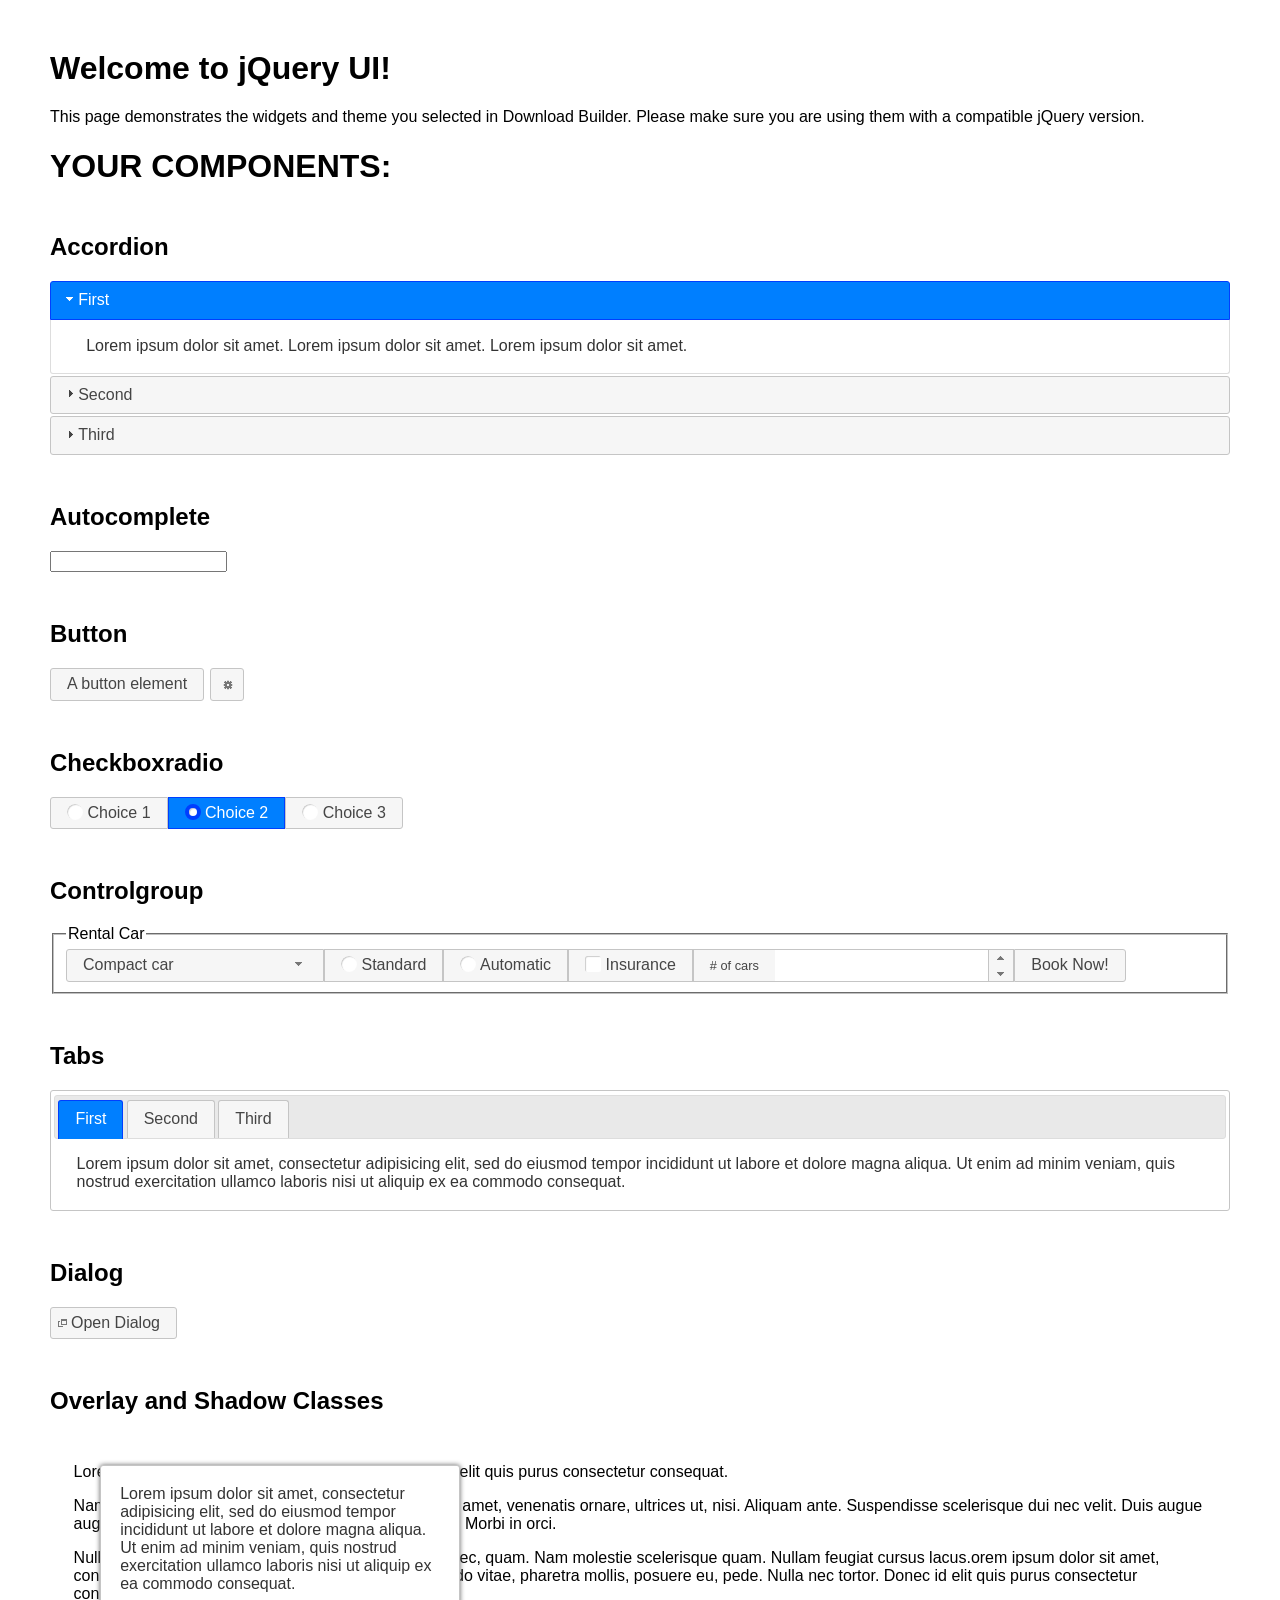
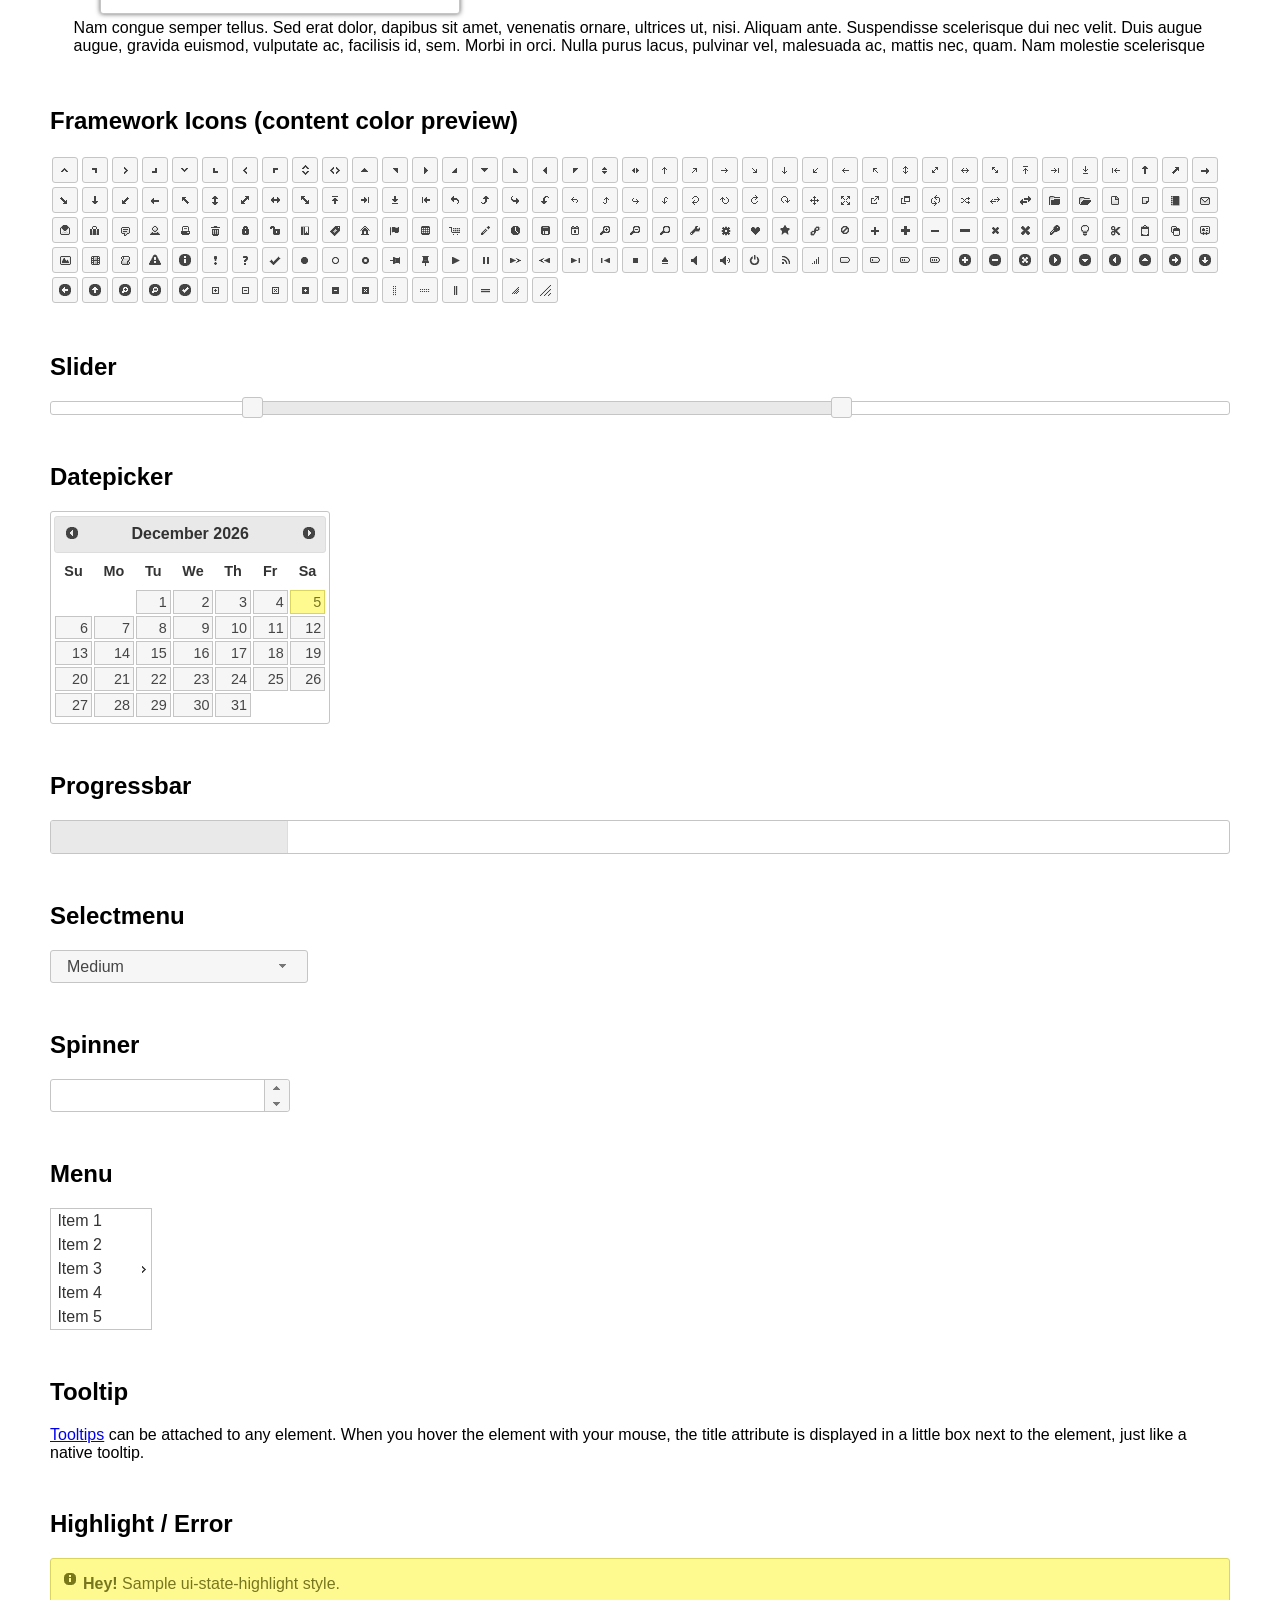
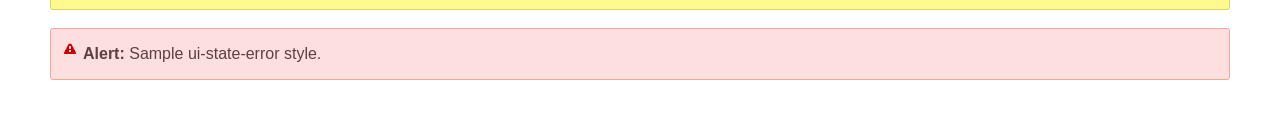
<file: resources/web/lib/jquery-ui-1.12.1/index.html>
<!doctype html>
<html lang="us">
<head>
	<meta charset="utf-8">
	<title>jQuery UI Example Page</title>
	<link href="jquery-ui.css" rel="stylesheet">
	<style>
	body{
		font-family: "Trebuchet MS", sans-serif;
		margin: 50px;
	}
	.demoHeaders {
		margin-top: 2em;
	}
	#dialog-link {
		padding: .4em 1em .4em 20px;
		text-decoration: none;
		position: relative;
	}
	#dialog-link span.ui-icon {
		margin: 0 5px 0 0;
		position: absolute;
		left: .2em;
		top: 50%;
		margin-top: -8px;
	}
	#icons {
		margin: 0;
		padding: 0;
	}
	#icons li {
		margin: 2px;
		position: relative;
		padding: 4px 0;
		cursor: pointer;
		float: left;
		list-style: none;
	}
	#icons span.ui-icon {
		float: left;
		margin: 0 4px;
	}
	.fakewindowcontain .ui-widget-overlay {
		position: absolute;
	}
	select {
		width: 200px;
	}
	</style>
</head>
<body>

<h1>Welcome to jQuery UI!</h1>

<div class="ui-widget">
	<p>This page demonstrates the widgets and theme you selected in Download Builder. Please make sure you are using them with a compatible jQuery version.</p>
</div>

<h1>YOUR COMPONENTS:</h1>


<!-- Accordion -->
<h2 class="demoHeaders">Accordion</h2>
<div id="accordion">
	<h3>First</h3>
	<div>Lorem ipsum dolor sit amet. Lorem ipsum dolor sit amet. Lorem ipsum dolor sit amet.</div>
	<h3>Second</h3>
	<div>Phasellus mattis tincidunt nibh.</div>
	<h3>Third</h3>
	<div>Nam dui erat, auctor a, dignissim quis.</div>
</div>



<!-- Autocomplete -->
<h2 class="demoHeaders">Autocomplete</h2>
<div>
	<input id="autocomplete" title="type &quot;a&quot;">
</div>



<!-- Button -->
<h2 class="demoHeaders">Button</h2>
<button id="button">A button element</button>
<button id="button-icon">An icon-only button</button>



<!-- Checkboxradio -->
<h2 class="demoHeaders">Checkboxradio</h2>
<form style="margin-top: 1em;">
	<div id="radioset">
		<input type="radio" id="radio1" name="radio"><label for="radio1">Choice 1</label>
		<input type="radio" id="radio2" name="radio" checked="checked"><label for="radio2">Choice 2</label>
		<input type="radio" id="radio3" name="radio"><label for="radio3">Choice 3</label>
	</div>
</form>



<!-- Controlgroup -->
<h2 class="demoHeaders">Controlgroup</h2>
<fieldset>
	<legend>Rental Car</legend>
	<div id="controlgroup">
		<select id="car-type">
			<option>Compact car</option>
			<option>Midsize car</option>
			<option>Full size car</option>
			<option>SUV</option>
			<option>Luxury</option>
			<option>Truck</option>
			<option>Van</option>
		</select>
		<label for="transmission-standard">Standard</label>
		<input type="radio" name="transmission" id="transmission-standard">
		<label for="transmission-automatic">Automatic</label>
		<input type="radio" name="transmission" id="transmission-automatic">
		<label for="insurance">Insurance</label>
		<input type="checkbox" name="insurance" id="insurance">
		<label for="horizontal-spinner" class="ui-controlgroup-label"># of cars</label>
		<input id="horizontal-spinner" class="ui-spinner-input">
		<button>Book Now!</button>
	</div>
</fieldset>



<!-- Tabs -->
<h2 class="demoHeaders">Tabs</h2>
<div id="tabs">
	<ul>
		<li><a href="#tabs-1">First</a></li>
		<li><a href="#tabs-2">Second</a></li>
		<li><a href="#tabs-3">Third</a></li>
	</ul>
	<div id="tabs-1">Lorem ipsum dolor sit amet, consectetur adipisicing elit, sed do eiusmod tempor incididunt ut labore et dolore magna aliqua. Ut enim ad minim veniam, quis nostrud exercitation ullamco laboris nisi ut aliquip ex ea commodo consequat.</div>
	<div id="tabs-2">Phasellus mattis tincidunt nibh. Cras orci urna, blandit id, pretium vel, aliquet ornare, felis. Maecenas scelerisque sem non nisl. Fusce sed lorem in enim dictum bibendum.</div>
	<div id="tabs-3">Nam dui erat, auctor a, dignissim quis, sollicitudin eu, felis. Pellentesque nisi urna, interdum eget, sagittis et, consequat vestibulum, lacus. Mauris porttitor ullamcorper augue.</div>
</div>



<h2 class="demoHeaders">Dialog</h2>
<p>
	<button id="dialog-link" class="ui-button ui-corner-all ui-widget">
		<span class="ui-icon ui-icon-newwin"></span>Open Dialog
	</button>
</p>

<h2 class="demoHeaders">Overlay and Shadow Classes</h2>
<div style="position: relative; width: 96%; height: 200px; padding:1% 2%; overflow:hidden;" class="fakewindowcontain">
	<p>Lorem ipsum dolor sit amet,  Nulla nec tortor. Donec id elit quis purus consectetur consequat. </p><p>Nam congue semper tellus. Sed erat dolor, dapibus sit amet, venenatis ornare, ultrices ut, nisi. Aliquam ante. Suspendisse scelerisque dui nec velit. Duis augue augue, gravida euismod, vulputate ac, facilisis id, sem. Morbi in orci. </p><p>Nulla purus lacus, pulvinar vel, malesuada ac, mattis nec, quam. Nam molestie scelerisque quam. Nullam feugiat cursus lacus.orem ipsum dolor sit amet, consectetur adipiscing elit. Donec libero risus, commodo vitae, pharetra mollis, posuere eu, pede. Nulla nec tortor. Donec id elit quis purus consectetur consequat. </p><p>Nam congue semper tellus. Sed erat dolor, dapibus sit amet, venenatis ornare, ultrices ut, nisi. Aliquam ante. Suspendisse scelerisque dui nec velit. Duis augue augue, gravida euismod, vulputate ac, facilisis id, sem. Morbi in orci. Nulla purus lacus, pulvinar vel, malesuada ac, mattis nec, quam. Nam molestie scelerisque quam. </p><p>Nullam feugiat cursus lacus.orem ipsum dolor sit amet, consectetur adipiscing elit. Donec libero risus, commodo vitae, pharetra mollis, posuere eu, pede. Nulla nec tortor. Donec id elit quis purus consectetur consequat. Nam congue semper tellus. Sed erat dolor, dapibus sit amet, venenatis ornare, ultrices ut, nisi. Aliquam ante. </p><p>Suspendisse scelerisque dui nec velit. Duis augue augue, gravida euismod, vulputate ac, facilisis id, sem. Morbi in orci. Nulla purus lacus, pulvinar vel, malesuada ac, mattis nec, quam. Nam molestie scelerisque quam. Nullam feugiat cursus lacus.orem ipsum dolor sit amet, consectetur adipiscing elit. Donec libero risus, commodo vitae, pharetra mollis, posuere eu, pede. Nulla nec tortor. Donec id elit quis purus consectetur consequat. Nam congue semper tellus. Sed erat dolor, dapibus sit amet, venenatis ornare, ultrices ut, nisi. </p>

	<!-- ui-dialog -->
	<div class="ui-widget-overlay ui-front"></div>
	<div style="position: absolute; width: 320px; left: 50px; top: 30px; padding: 1.2em" class="ui-widget ui-front ui-widget-content ui-corner-all ui-widget-shadow">
		Lorem ipsum dolor sit amet, consectetur adipisicing elit, sed do eiusmod tempor incididunt ut labore et dolore magna aliqua. Ut enim ad minim veniam, quis nostrud exercitation ullamco laboris nisi ut aliquip ex ea commodo consequat.
	</div>

</div>

<!-- ui-dialog -->
<div id="dialog" title="Dialog Title">
	<p>Lorem ipsum dolor sit amet, consectetur adipisicing elit, sed do eiusmod tempor incididunt ut labore et dolore magna aliqua. Ut enim ad minim veniam, quis nostrud exercitation ullamco laboris nisi ut aliquip ex ea commodo consequat.</p>
</div>



<h2 class="demoHeaders">Framework Icons (content color preview)</h2>
<ul id="icons" class="ui-widget ui-helper-clearfix">
	<li class="ui-state-default ui-corner-all" title=".ui-icon-caret-1-n"><span class="ui-icon ui-icon-caret-1-n"></span></li>
	<li class="ui-state-default ui-corner-all" title=".ui-icon-caret-1-ne"><span class="ui-icon ui-icon-caret-1-ne"></span></li>
	<li class="ui-state-default ui-corner-all" title=".ui-icon-caret-1-e"><span class="ui-icon ui-icon-caret-1-e"></span></li>
	<li class="ui-state-default ui-corner-all" title=".ui-icon-caret-1-se"><span class="ui-icon ui-icon-caret-1-se"></span></li>
	<li class="ui-state-default ui-corner-all" title=".ui-icon-caret-1-s"><span class="ui-icon ui-icon-caret-1-s"></span></li>
	<li class="ui-state-default ui-corner-all" title=".ui-icon-caret-1-sw"><span class="ui-icon ui-icon-caret-1-sw"></span></li>
	<li class="ui-state-default ui-corner-all" title=".ui-icon-caret-1-w"><span class="ui-icon ui-icon-caret-1-w"></span></li>
	<li class="ui-state-default ui-corner-all" title=".ui-icon-caret-1-nw"><span class="ui-icon ui-icon-caret-1-nw"></span></li>
	<li class="ui-state-default ui-corner-all" title=".ui-icon-caret-2-n-s"><span class="ui-icon ui-icon-caret-2-n-s"></span></li>
	<li class="ui-state-default ui-corner-all" title=".ui-icon-caret-2-e-w"><span class="ui-icon ui-icon-caret-2-e-w"></span></li>
	<li class="ui-state-default ui-corner-all" title=".ui-icon-triangle-1-n"><span class="ui-icon ui-icon-triangle-1-n"></span></li>
	<li class="ui-state-default ui-corner-all" title=".ui-icon-triangle-1-ne"><span class="ui-icon ui-icon-triangle-1-ne"></span></li>
	<li class="ui-state-default ui-corner-all" title=".ui-icon-triangle-1-e"><span class="ui-icon ui-icon-triangle-1-e"></span></li>
	<li class="ui-state-default ui-corner-all" title=".ui-icon-triangle-1-se"><span class="ui-icon ui-icon-triangle-1-se"></span></li>
	<li class="ui-state-default ui-corner-all" title=".ui-icon-triangle-1-s"><span class="ui-icon ui-icon-triangle-1-s"></span></li>
	<li class="ui-state-default ui-corner-all" title=".ui-icon-triangle-1-sw"><span class="ui-icon ui-icon-triangle-1-sw"></span></li>
	<li class="ui-state-default ui-corner-all" title=".ui-icon-triangle-1-w"><span class="ui-icon ui-icon-triangle-1-w"></span></li>
	<li class="ui-state-default ui-corner-all" title=".ui-icon-triangle-1-nw"><span class="ui-icon ui-icon-triangle-1-nw"></span></li>
	<li class="ui-state-default ui-corner-all" title=".ui-icon-triangle-2-n-s"><span class="ui-icon ui-icon-triangle-2-n-s"></span></li>
	<li class="ui-state-default ui-corner-all" title=".ui-icon-triangle-2-e-w"><span class="ui-icon ui-icon-triangle-2-e-w"></span></li>
	<li class="ui-state-default ui-corner-all" title=".ui-icon-arrow-1-n"><span class="ui-icon ui-icon-arrow-1-n"></span></li>
	<li class="ui-state-default ui-corner-all" title=".ui-icon-arrow-1-ne"><span class="ui-icon ui-icon-arrow-1-ne"></span></li>
	<li class="ui-state-default ui-corner-all" title=".ui-icon-arrow-1-e"><span class="ui-icon ui-icon-arrow-1-e"></span></li>
	<li class="ui-state-default ui-corner-all" title=".ui-icon-arrow-1-se"><span class="ui-icon ui-icon-arrow-1-se"></span></li>
	<li class="ui-state-default ui-corner-all" title=".ui-icon-arrow-1-s"><span class="ui-icon ui-icon-arrow-1-s"></span></li>
	<li class="ui-state-default ui-corner-all" title=".ui-icon-arrow-1-sw"><span class="ui-icon ui-icon-arrow-1-sw"></span></li>
	<li class="ui-state-default ui-corner-all" title=".ui-icon-arrow-1-w"><span class="ui-icon ui-icon-arrow-1-w"></span></li>
	<li class="ui-state-default ui-corner-all" title=".ui-icon-arrow-1-nw"><span class="ui-icon ui-icon-arrow-1-nw"></span></li>
	<li class="ui-state-default ui-corner-all" title=".ui-icon-arrow-2-n-s"><span class="ui-icon ui-icon-arrow-2-n-s"></span></li>
	<li class="ui-state-default ui-corner-all" title=".ui-icon-arrow-2-ne-sw"><span class="ui-icon ui-icon-arrow-2-ne-sw"></span></li>
	<li class="ui-state-default ui-corner-all" title=".ui-icon-arrow-2-e-w"><span class="ui-icon ui-icon-arrow-2-e-w"></span></li>
	<li class="ui-state-default ui-corner-all" title=".ui-icon-arrow-2-se-nw"><span class="ui-icon ui-icon-arrow-2-se-nw"></span></li>
	<li class="ui-state-default ui-corner-all" title=".ui-icon-arrowstop-1-n"><span class="ui-icon ui-icon-arrowstop-1-n"></span></li>
	<li class="ui-state-default ui-corner-all" title=".ui-icon-arrowstop-1-e"><span class="ui-icon ui-icon-arrowstop-1-e"></span></li>
	<li class="ui-state-default ui-corner-all" title=".ui-icon-arrowstop-1-s"><span class="ui-icon ui-icon-arrowstop-1-s"></span></li>
	<li class="ui-state-default ui-corner-all" title=".ui-icon-arrowstop-1-w"><span class="ui-icon ui-icon-arrowstop-1-w"></span></li>
	<li class="ui-state-default ui-corner-all" title=".ui-icon-arrowthick-1-n"><span class="ui-icon ui-icon-arrowthick-1-n"></span></li>
	<li class="ui-state-default ui-corner-all" title=".ui-icon-arrowthick-1-ne"><span class="ui-icon ui-icon-arrowthick-1-ne"></span></li>
	<li class="ui-state-default ui-corner-all" title=".ui-icon-arrowthick-1-e"><span class="ui-icon ui-icon-arrowthick-1-e"></span></li>
	<li class="ui-state-default ui-corner-all" title=".ui-icon-arrowthick-1-se"><span class="ui-icon ui-icon-arrowthick-1-se"></span></li>
	<li class="ui-state-default ui-corner-all" title=".ui-icon-arrowthick-1-s"><span class="ui-icon ui-icon-arrowthick-1-s"></span></li>
	<li class="ui-state-default ui-corner-all" title=".ui-icon-arrowthick-1-sw"><span class="ui-icon ui-icon-arrowthick-1-sw"></span></li>
	<li class="ui-state-default ui-corner-all" title=".ui-icon-arrowthick-1-w"><span class="ui-icon ui-icon-arrowthick-1-w"></span></li>
	<li class="ui-state-default ui-corner-all" title=".ui-icon-arrowthick-1-nw"><span class="ui-icon ui-icon-arrowthick-1-nw"></span></li>
	<li class="ui-state-default ui-corner-all" title=".ui-icon-arrowthick-2-n-s"><span class="ui-icon ui-icon-arrowthick-2-n-s"></span></li>
	<li class="ui-state-default ui-corner-all" title=".ui-icon-arrowthick-2-ne-sw"><span class="ui-icon ui-icon-arrowthick-2-ne-sw"></span></li>
	<li class="ui-state-default ui-corner-all" title=".ui-icon-arrowthick-2-e-w"><span class="ui-icon ui-icon-arrowthick-2-e-w"></span></li>
	<li class="ui-state-default ui-corner-all" title=".ui-icon-arrowthick-2-se-nw"><span class="ui-icon ui-icon-arrowthick-2-se-nw"></span></li>
	<li class="ui-state-default ui-corner-all" title=".ui-icon-arrowthickstop-1-n"><span class="ui-icon ui-icon-arrowthickstop-1-n"></span></li>
	<li class="ui-state-default ui-corner-all" title=".ui-icon-arrowthickstop-1-e"><span class="ui-icon ui-icon-arrowthickstop-1-e"></span></li>
	<li class="ui-state-default ui-corner-all" title=".ui-icon-arrowthickstop-1-s"><span class="ui-icon ui-icon-arrowthickstop-1-s"></span></li>
	<li class="ui-state-default ui-corner-all" title=".ui-icon-arrowthickstop-1-w"><span class="ui-icon ui-icon-arrowthickstop-1-w"></span></li>
	<li class="ui-state-default ui-corner-all" title=".ui-icon-arrowreturnthick-1-w"><span class="ui-icon ui-icon-arrowreturnthick-1-w"></span></li>
	<li class="ui-state-default ui-corner-all" title=".ui-icon-arrowreturnthick-1-n"><span class="ui-icon ui-icon-arrowreturnthick-1-n"></span></li>
	<li class="ui-state-default ui-corner-all" title=".ui-icon-arrowreturnthick-1-e"><span class="ui-icon ui-icon-arrowreturnthick-1-e"></span></li>
	<li class="ui-state-default ui-corner-all" title=".ui-icon-arrowreturnthick-1-s"><span class="ui-icon ui-icon-arrowreturnthick-1-s"></span></li>
	<li class="ui-state-default ui-corner-all" title=".ui-icon-arrowreturn-1-w"><span class="ui-icon ui-icon-arrowreturn-1-w"></span></li>
	<li class="ui-state-default ui-corner-all" title=".ui-icon-arrowreturn-1-n"><span class="ui-icon ui-icon-arrowreturn-1-n"></span></li>
	<li class="ui-state-default ui-corner-all" title=".ui-icon-arrowreturn-1-e"><span class="ui-icon ui-icon-arrowreturn-1-e"></span></li>
	<li class="ui-state-default ui-corner-all" title=".ui-icon-arrowreturn-1-s"><span class="ui-icon ui-icon-arrowreturn-1-s"></span></li>
	<li class="ui-state-default ui-corner-all" title=".ui-icon-arrowrefresh-1-w"><span class="ui-icon ui-icon-arrowrefresh-1-w"></span></li>
	<li class="ui-state-default ui-corner-all" title=".ui-icon-arrowrefresh-1-n"><span class="ui-icon ui-icon-arrowrefresh-1-n"></span></li>
	<li class="ui-state-default ui-corner-all" title=".ui-icon-arrowrefresh-1-e"><span class="ui-icon ui-icon-arrowrefresh-1-e"></span></li>
	<li class="ui-state-default ui-corner-all" title=".ui-icon-arrowrefresh-1-s"><span class="ui-icon ui-icon-arrowrefresh-1-s"></span></li>
	<li class="ui-state-default ui-corner-all" title=".ui-icon-arrow-4"><span class="ui-icon ui-icon-arrow-4"></span></li>
	<li class="ui-state-default ui-corner-all" title=".ui-icon-arrow-4-diag"><span class="ui-icon ui-icon-arrow-4-diag"></span></li>
	<li class="ui-state-default ui-corner-all" title=".ui-icon-extlink"><span class="ui-icon ui-icon-extlink"></span></li>
	<li class="ui-state-default ui-corner-all" title=".ui-icon-newwin"><span class="ui-icon ui-icon-newwin"></span></li>
	<li class="ui-state-default ui-corner-all" title=".ui-icon-refresh"><span class="ui-icon ui-icon-refresh"></span></li>
	<li class="ui-state-default ui-corner-all" title=".ui-icon-shuffle"><span class="ui-icon ui-icon-shuffle"></span></li>
	<li class="ui-state-default ui-corner-all" title=".ui-icon-transfer-e-w"><span class="ui-icon ui-icon-transfer-e-w"></span></li>
	<li class="ui-state-default ui-corner-all" title=".ui-icon-transferthick-e-w"><span class="ui-icon ui-icon-transferthick-e-w"></span></li>
	<li class="ui-state-default ui-corner-all" title=".ui-icon-folder-collapsed"><span class="ui-icon ui-icon-folder-collapsed"></span></li>
	<li class="ui-state-default ui-corner-all" title=".ui-icon-folder-open"><span class="ui-icon ui-icon-folder-open"></span></li>
	<li class="ui-state-default ui-corner-all" title=".ui-icon-document"><span class="ui-icon ui-icon-document"></span></li>
	<li class="ui-state-default ui-corner-all" title=".ui-icon-document-b"><span class="ui-icon ui-icon-document-b"></span></li>
	<li class="ui-state-default ui-corner-all" title=".ui-icon-note"><span class="ui-icon ui-icon-note"></span></li>
	<li class="ui-state-default ui-corner-all" title=".ui-icon-mail-closed"><span class="ui-icon ui-icon-mail-closed"></span></li>
	<li class="ui-state-default ui-corner-all" title=".ui-icon-mail-open"><span class="ui-icon ui-icon-mail-open"></span></li>
	<li class="ui-state-default ui-corner-all" title=".ui-icon-suitcase"><span class="ui-icon ui-icon-suitcase"></span></li>
	<li class="ui-state-default ui-corner-all" title=".ui-icon-comment"><span class="ui-icon ui-icon-comment"></span></li>
	<li class="ui-state-default ui-corner-all" title=".ui-icon-person"><span class="ui-icon ui-icon-person"></span></li>
	<li class="ui-state-default ui-corner-all" title=".ui-icon-print"><span class="ui-icon ui-icon-print"></span></li>
	<li class="ui-state-default ui-corner-all" title=".ui-icon-trash"><span class="ui-icon ui-icon-trash"></span></li>
	<li class="ui-state-default ui-corner-all" title=".ui-icon-locked"><span class="ui-icon ui-icon-locked"></span></li>
	<li class="ui-state-default ui-corner-all" title=".ui-icon-unlocked"><span class="ui-icon ui-icon-unlocked"></span></li>
	<li class="ui-state-default ui-corner-all" title=".ui-icon-bookmark"><span class="ui-icon ui-icon-bookmark"></span></li>
	<li class="ui-state-default ui-corner-all" title=".ui-icon-tag"><span class="ui-icon ui-icon-tag"></span></li>
	<li class="ui-state-default ui-corner-all" title=".ui-icon-home"><span class="ui-icon ui-icon-home"></span></li>
	<li class="ui-state-default ui-corner-all" title=".ui-icon-flag"><span class="ui-icon ui-icon-flag"></span></li>
	<li class="ui-state-default ui-corner-all" title=".ui-icon-calculator"><span class="ui-icon ui-icon-calculator"></span></li>
	<li class="ui-state-default ui-corner-all" title=".ui-icon-cart"><span class="ui-icon ui-icon-cart"></span></li>
	<li class="ui-state-default ui-corner-all" title=".ui-icon-pencil"><span class="ui-icon ui-icon-pencil"></span></li>
	<li class="ui-state-default ui-corner-all" title=".ui-icon-clock"><span class="ui-icon ui-icon-clock"></span></li>
	<li class="ui-state-default ui-corner-all" title=".ui-icon-disk"><span class="ui-icon ui-icon-disk"></span></li>
	<li class="ui-state-default ui-corner-all" title=".ui-icon-calendar"><span class="ui-icon ui-icon-calendar"></span></li>
	<li class="ui-state-default ui-corner-all" title=".ui-icon-zoomin"><span class="ui-icon ui-icon-zoomin"></span></li>
	<li class="ui-state-default ui-corner-all" title=".ui-icon-zoomout"><span class="ui-icon ui-icon-zoomout"></span></li>
	<li class="ui-state-default ui-corner-all" title=".ui-icon-search"><span class="ui-icon ui-icon-search"></span></li>
	<li class="ui-state-default ui-corner-all" title=".ui-icon-wrench"><span class="ui-icon ui-icon-wrench"></span></li>
	<li class="ui-state-default ui-corner-all" title=".ui-icon-gear"><span class="ui-icon ui-icon-gear"></span></li>
	<li class="ui-state-default ui-corner-all" title=".ui-icon-heart"><span class="ui-icon ui-icon-heart"></span></li>
	<li class="ui-state-default ui-corner-all" title=".ui-icon-star"><span class="ui-icon ui-icon-star"></span></li>
	<li class="ui-state-default ui-corner-all" title=".ui-icon-link"><span class="ui-icon ui-icon-link"></span></li>
	<li class="ui-state-default ui-corner-all" title=".ui-icon-cancel"><span class="ui-icon ui-icon-cancel"></span></li>
	<li class="ui-state-default ui-corner-all" title=".ui-icon-plus"><span class="ui-icon ui-icon-plus"></span></li>
	<li class="ui-state-default ui-corner-all" title=".ui-icon-plusthick"><span class="ui-icon ui-icon-plusthick"></span></li>
	<li class="ui-state-default ui-corner-all" title=".ui-icon-minus"><span class="ui-icon ui-icon-minus"></span></li>
	<li class="ui-state-default ui-corner-all" title=".ui-icon-minusthick"><span class="ui-icon ui-icon-minusthick"></span></li>
	<li class="ui-state-default ui-corner-all" title=".ui-icon-close"><span class="ui-icon ui-icon-close"></span></li>
	<li class="ui-state-default ui-corner-all" title=".ui-icon-closethick"><span class="ui-icon ui-icon-closethick"></span></li>
	<li class="ui-state-default ui-corner-all" title=".ui-icon-key"><span class="ui-icon ui-icon-key"></span></li>
	<li class="ui-state-default ui-corner-all" title=".ui-icon-lightbulb"><span class="ui-icon ui-icon-lightbulb"></span></li>
	<li class="ui-state-default ui-corner-all" title=".ui-icon-scissors"><span class="ui-icon ui-icon-scissors"></span></li>
	<li class="ui-state-default ui-corner-all" title=".ui-icon-clipboard"><span class="ui-icon ui-icon-clipboard"></span></li>
	<li class="ui-state-default ui-corner-all" title=".ui-icon-copy"><span class="ui-icon ui-icon-copy"></span></li>
	<li class="ui-state-default ui-corner-all" title=".ui-icon-contact"><span class="ui-icon ui-icon-contact"></span></li>
	<li class="ui-state-default ui-corner-all" title=".ui-icon-image"><span class="ui-icon ui-icon-image"></span></li>
	<li class="ui-state-default ui-corner-all" title=".ui-icon-video"><span class="ui-icon ui-icon-video"></span></li>
	<li class="ui-state-default ui-corner-all" title=".ui-icon-script"><span class="ui-icon ui-icon-script"></span></li>
	<li class="ui-state-default ui-corner-all" title=".ui-icon-alert"><span class="ui-icon ui-icon-alert"></span></li>
	<li class="ui-state-default ui-corner-all" title=".ui-icon-info"><span class="ui-icon ui-icon-info"></span></li>
	<li class="ui-state-default ui-corner-all" title=".ui-icon-notice"><span class="ui-icon ui-icon-notice"></span></li>
	<li class="ui-state-default ui-corner-all" title=".ui-icon-help"><span class="ui-icon ui-icon-help"></span></li>
	<li class="ui-state-default ui-corner-all" title=".ui-icon-check"><span class="ui-icon ui-icon-check"></span></li>
	<li class="ui-state-default ui-corner-all" title=".ui-icon-bullet"><span class="ui-icon ui-icon-bullet"></span></li>
	<li class="ui-state-default ui-corner-all" title=".ui-icon-radio-off"><span class="ui-icon ui-icon-radio-off"></span></li>
	<li class="ui-state-default ui-corner-all" title=".ui-icon-radio-on"><span class="ui-icon ui-icon-radio-on"></span></li>
	<li class="ui-state-default ui-corner-all" title=".ui-icon-pin-w"><span class="ui-icon ui-icon-pin-w"></span></li>
	<li class="ui-state-default ui-corner-all" title=".ui-icon-pin-s"><span class="ui-icon ui-icon-pin-s"></span></li>
	<li class="ui-state-default ui-corner-all" title=".ui-icon-play"><span class="ui-icon ui-icon-play"></span></li>
	<li class="ui-state-default ui-corner-all" title=".ui-icon-pause"><span class="ui-icon ui-icon-pause"></span></li>
	<li class="ui-state-default ui-corner-all" title=".ui-icon-seek-next"><span class="ui-icon ui-icon-seek-next"></span></li>
	<li class="ui-state-default ui-corner-all" title=".ui-icon-seek-prev"><span class="ui-icon ui-icon-seek-prev"></span></li>
	<li class="ui-state-default ui-corner-all" title=".ui-icon-seek-end"><span class="ui-icon ui-icon-seek-end"></span></li>
	<li class="ui-state-default ui-corner-all" title=".ui-icon-seek-first"><span class="ui-icon ui-icon-seek-first"></span></li>
	<li class="ui-state-default ui-corner-all" title=".ui-icon-stop"><span class="ui-icon ui-icon-stop"></span></li>
	<li class="ui-state-default ui-corner-all" title=".ui-icon-eject"><span class="ui-icon ui-icon-eject"></span></li>
	<li class="ui-state-default ui-corner-all" title=".ui-icon-volume-off"><span class="ui-icon ui-icon-volume-off"></span></li>
	<li class="ui-state-default ui-corner-all" title=".ui-icon-volume-on"><span class="ui-icon ui-icon-volume-on"></span></li>
	<li class="ui-state-default ui-corner-all" title=".ui-icon-power"><span class="ui-icon ui-icon-power"></span></li>
	<li class="ui-state-default ui-corner-all" title=".ui-icon-signal-diag"><span class="ui-icon ui-icon-signal-diag"></span></li>
	<li class="ui-state-default ui-corner-all" title=".ui-icon-signal"><span class="ui-icon ui-icon-signal"></span></li>
	<li class="ui-state-default ui-corner-all" title=".ui-icon-battery-0"><span class="ui-icon ui-icon-battery-0"></span></li>
	<li class="ui-state-default ui-corner-all" title=".ui-icon-battery-1"><span class="ui-icon ui-icon-battery-1"></span></li>
	<li class="ui-state-default ui-corner-all" title=".ui-icon-battery-2"><span class="ui-icon ui-icon-battery-2"></span></li>
	<li class="ui-state-default ui-corner-all" title=".ui-icon-battery-3"><span class="ui-icon ui-icon-battery-3"></span></li>
	<li class="ui-state-default ui-corner-all" title=".ui-icon-circle-plus"><span class="ui-icon ui-icon-circle-plus"></span></li>
	<li class="ui-state-default ui-corner-all" title=".ui-icon-circle-minus"><span class="ui-icon ui-icon-circle-minus"></span></li>
	<li class="ui-state-default ui-corner-all" title=".ui-icon-circle-close"><span class="ui-icon ui-icon-circle-close"></span></li>
	<li class="ui-state-default ui-corner-all" title=".ui-icon-circle-triangle-e"><span class="ui-icon ui-icon-circle-triangle-e"></span></li>
	<li class="ui-state-default ui-corner-all" title=".ui-icon-circle-triangle-s"><span class="ui-icon ui-icon-circle-triangle-s"></span></li>
	<li class="ui-state-default ui-corner-all" title=".ui-icon-circle-triangle-w"><span class="ui-icon ui-icon-circle-triangle-w"></span></li>
	<li class="ui-state-default ui-corner-all" title=".ui-icon-circle-triangle-n"><span class="ui-icon ui-icon-circle-triangle-n"></span></li>
	<li class="ui-state-default ui-corner-all" title=".ui-icon-circle-arrow-e"><span class="ui-icon ui-icon-circle-arrow-e"></span></li>
	<li class="ui-state-default ui-corner-all" title=".ui-icon-circle-arrow-s"><span class="ui-icon ui-icon-circle-arrow-s"></span></li>
	<li class="ui-state-default ui-corner-all" title=".ui-icon-circle-arrow-w"><span class="ui-icon ui-icon-circle-arrow-w"></span></li>
	<li class="ui-state-default ui-corner-all" title=".ui-icon-circle-arrow-n"><span class="ui-icon ui-icon-circle-arrow-n"></span></li>
	<li class="ui-state-default ui-corner-all" title=".ui-icon-circle-zoomin"><span class="ui-icon ui-icon-circle-zoomin"></span></li>
	<li class="ui-state-default ui-corner-all" title=".ui-icon-circle-zoomout"><span class="ui-icon ui-icon-circle-zoomout"></span></li>
	<li class="ui-state-default ui-corner-all" title=".ui-icon-circle-check"><span class="ui-icon ui-icon-circle-check"></span></li>
	<li class="ui-state-default ui-corner-all" title=".ui-icon-circlesmall-plus"><span class="ui-icon ui-icon-circlesmall-plus"></span></li>
	<li class="ui-state-default ui-corner-all" title=".ui-icon-circlesmall-minus"><span class="ui-icon ui-icon-circlesmall-minus"></span></li>
	<li class="ui-state-default ui-corner-all" title=".ui-icon-circlesmall-close"><span class="ui-icon ui-icon-circlesmall-close"></span></li>
	<li class="ui-state-default ui-corner-all" title=".ui-icon-squaresmall-plus"><span class="ui-icon ui-icon-squaresmall-plus"></span></li>
	<li class="ui-state-default ui-corner-all" title=".ui-icon-squaresmall-minus"><span class="ui-icon ui-icon-squaresmall-minus"></span></li>
	<li class="ui-state-default ui-corner-all" title=".ui-icon-squaresmall-close"><span class="ui-icon ui-icon-squaresmall-close"></span></li>
	<li class="ui-state-default ui-corner-all" title=".ui-icon-grip-dotted-vertical"><span class="ui-icon ui-icon-grip-dotted-vertical"></span></li>
	<li class="ui-state-default ui-corner-all" title=".ui-icon-grip-dotted-horizontal"><span class="ui-icon ui-icon-grip-dotted-horizontal"></span></li>
	<li class="ui-state-default ui-corner-all" title=".ui-icon-grip-solid-vertical"><span class="ui-icon ui-icon-grip-solid-vertical"></span></li>
	<li class="ui-state-default ui-corner-all" title=".ui-icon-grip-solid-horizontal"><span class="ui-icon ui-icon-grip-solid-horizontal"></span></li>
	<li class="ui-state-default ui-corner-all" title=".ui-icon-gripsmall-diagonal-se"><span class="ui-icon ui-icon-gripsmall-diagonal-se"></span></li>
	<li class="ui-state-default ui-corner-all" title=".ui-icon-grip-diagonal-se"><span class="ui-icon ui-icon-grip-diagonal-se"></span></li>
</ul>


<!-- Slider -->
<h2 class="demoHeaders">Slider</h2>
<div id="slider"></div>



<!-- Datepicker -->
<h2 class="demoHeaders">Datepicker</h2>
<div id="datepicker"></div>



<!-- Progressbar -->
<h2 class="demoHeaders">Progressbar</h2>
<div id="progressbar"></div>



<!-- Progressbar -->
<h2 class="demoHeaders">Selectmenu</h2>
<select id="selectmenu">
	<option>Slower</option>
	<option>Slow</option>
	<option selected="selected">Medium</option>
	<option>Fast</option>
	<option>Faster</option>
</select>



<!-- Spinner -->
<h2 class="demoHeaders">Spinner</h2>
<input id="spinner">



<!-- Menu -->
<h2 class="demoHeaders">Menu</h2>
<ul style="width:100px;" id="menu">
	<li><div>Item 1</div></li>
	<li><div>Item 2</div></li>
	<li><div>Item 3</div>
		<ul>
			<li><div>Item 3-1</div></li>
			<li><div>Item 3-2</div></li>
			<li><div>Item 3-3</div></li>
			<li><div>Item 3-4</div></li>
			<li><div>Item 3-5</div></li>
		</ul>
	</li>
	<li><div>Item 4</div></li>
	<li><div>Item 5</div></li>
</ul>



<!-- Tooltip -->
<h2 class="demoHeaders">Tooltip</h2>
<p id="tooltip">
	<a href="#" title="That&apos;s what this widget is">Tooltips</a> can be attached to any element. When you hover
the element with your mouse, the title attribute is displayed in a little box next to the element, just like a native tooltip.
</p>


<!-- Highlight / Error -->
<h2 class="demoHeaders">Highlight / Error</h2>
<div class="ui-widget">
	<div class="ui-state-highlight ui-corner-all" style="margin-top: 20px; padding: 0 .7em;">
		<p><span class="ui-icon ui-icon-info" style="float: left; margin-right: .3em;"></span>
		<strong>Hey!</strong> Sample ui-state-highlight style.</p>
	</div>
</div>
<br>
<div class="ui-widget">
	<div class="ui-state-error ui-corner-all" style="padding: 0 .7em;">
		<p><span class="ui-icon ui-icon-alert" style="float: left; margin-right: .3em;"></span>
		<strong>Alert:</strong> Sample ui-state-error style.</p>
	</div>
</div>

<script src="external/jquery/jquery.js"></script>
<script src="jquery-ui.js"></script>
<script>

$( "#accordion" ).accordion();



var availableTags = [
	"ActionScript",
	"AppleScript",
	"Asp",
	"BASIC",
	"C",
	"C++",
	"Clojure",
	"COBOL",
	"ColdFusion",
	"Erlang",
	"Fortran",
	"Groovy",
	"Haskell",
	"Java",
	"JavaScript",
	"Lisp",
	"Perl",
	"PHP",
	"Python",
	"Ruby",
	"Scala",
	"Scheme"
];
$( "#autocomplete" ).autocomplete({
	source: availableTags
});



$( "#button" ).button();
$( "#button-icon" ).button({
	icon: "ui-icon-gear",
	showLabel: false
});



$( "#radioset" ).buttonset();



$( "#controlgroup" ).controlgroup();



$( "#tabs" ).tabs();



$( "#dialog" ).dialog({
	autoOpen: false,
	width: 400,
	buttons: [
		{
			text: "Ok",
			click: function() {
				$( this ).dialog( "close" );
			}
		},
		{
			text: "Cancel",
			click: function() {
				$( this ).dialog( "close" );
			}
		}
	]
});

// Link to open the dialog
$( "#dialog-link" ).click(function( event ) {
	$( "#dialog" ).dialog( "open" );
	event.preventDefault();
});



$( "#datepicker" ).datepicker({
	inline: true
});



$( "#slider" ).slider({
	range: true,
	values: [ 17, 67 ]
});



$( "#progressbar" ).progressbar({
	value: 20
});



$( "#spinner" ).spinner();



$( "#menu" ).menu();



$( "#tooltip" ).tooltip();



$( "#selectmenu" ).selectmenu();


// Hover states on the static widgets
$( "#dialog-link, #icons li" ).hover(
	function() {
		$( this ).addClass( "ui-state-hover" );
	},
	function() {
		$( this ).removeClass( "ui-state-hover" );
	}
);
</script>
</body>
</html>
</file>
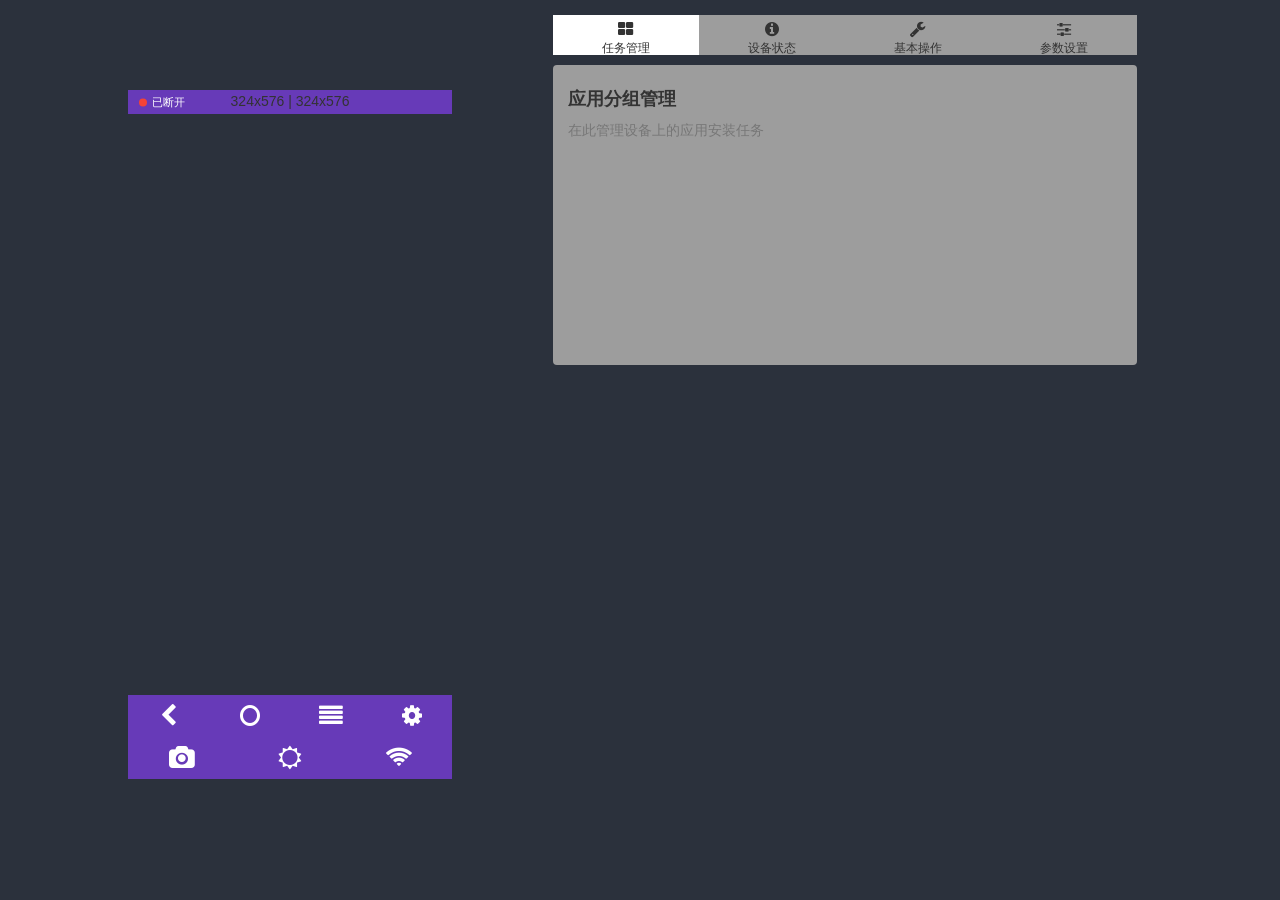
<file: resources/web/device.html>
<!DOCTYPE html>
<html>
  <head>
    <meta charset="UTF-8">
    <meta name="viewport" content="width=device-width, initial-scale=1.0">
    <title>AndroidControl - 设备控制</title>
    <link rel="stylesheet" href="static/lib/bootstrap-3.3.7/css/bootstrap.min.css">
    <link rel="stylesheet" href="static/lib/font-awesome-4.7.0/css/font-awesome.min.css">
    <link rel="stylesheet" href="static/lib/jquery-ui-1.12.1/jquery-ui.min.css">
    <link rel="stylesheet" href="static/css/device.css">
  </head>
  <body>
  <div class="content">
    <div id="main" class="phone-area">
      <div id="content">
        <!-- 顶部导航栏 + 连接状态 -->
        <nav class="navbar">
            <div class="status-indicator">
                <span id="connection-status" class="status-dot"></span>
                <span id="connection-text" class="status-text">连接中...</span>
            </div>
            <p id="title" class="text-center">{{title}}</p>
        </nav>

        <!-- 屏幕显示区域 -->
        <canvas id="phone-screen"></canvas>

        <!-- 底部控制栏 -->
        <footer class="footer">
          <div class="container-fluid">
              <!-- 第一行：导航键 -->
              <div class="row">
                  <div class="col-xs-3 text-center menu-button" id="btn-back" title="返回">
                      <span class="fa fa-chevron-left"></span>
                  </div>
                  <div class="col-xs-3 text-center menu-button" id="btn-home" title="主页">
                      <span class="fa fa-circle-o"></span>
                  </div>
                  <div class="col-xs-3 text-center menu-button" id="btn-menu" title="菜单">
                      <span class="fa fa-align-justify"></span>
                  </div>
                  <div class="col-xs-3 text-center menu-button" id="btn-more" title="设置" data-toggle="modal" data-target="#myModal">
                      <span class="fa fa-cog"></span>
                  </div>
              </div>
              <!-- 第二行：快捷功能 -->
              <div class="row">
                  <div class="col-xs-4 text-center menu-button" id="shot-screen" title="截屏">
                      <span class="fa fa-camera"></span>
                  </div>
                  <div class="col-xs-4 text-center menu-button" id="display-no-sleep" title="屏幕常亮">
                      <span class="fa fa-sun-o"></span>
                  </div>
                  <div class="col-xs-4 text-center menu-button" id="close-data" title="关闭移动数据">
                      <span class="fa fa-wifi"></span>
                  </div>
              </div>
          </div>
        </footer>
      </div>
    </div>

    <!-- 右侧控制面板 -->
    <div class="phone-controller">
      <!-- Tab 导航 -->
      <div class="header-selection">
          <div class="div-selection" id="group" style="background-color:#FFFFFF;">
              <span class="fa fa-th-large"></span>
              <p>任务管理</p>
          </div>
          <div class="div-selection" id="farewell">
              <span class="fa fa-info-circle"></span>
              <p>设备状态</p>
          </div>
          <div class="div-selection" id="operation">
              <span class="fa fa-wrench"></span>
              <p>基本操作</p>
          </div>
          <div class="div-selection" id="settings">
              <span class="fa fa-sliders"></span>
              <p>参数设置</p>
          </div>
      </div>

      <!-- 任务管理页面 -->
      <div class="controller-page" id="make-task" style="background-color:#9d9d9d; display: block;">
          <h4>应用分组管理</h4>
          <p class="text-muted">在此管理设备上的应用安装任务</p>
      </div>

      <!-- 设备状态页面 -->
      <div class="controller-page" id="search-info" style="background-color:#9d9d9d; display: none;">
          <h4>设备信息</h4>
          <div class="info-panel">
              <p><strong>序列号:</strong> <span id="info-sn">-</span></p>
              <p><strong>屏幕尺寸:</strong> <span id="info-screen">-</span></p>
              <p><strong>电量:</strong> <span id="info-battery">-</span></p>
              <p><strong>连接状态:</strong> <span id="info-connection">-</span></p>
          </div>
      </div>

      <!-- 基本操作页面 -->
      <div class="controller-page" id="run-operation" style="background-color:#9d9d9d; display: none;">
          <h4>基本操作</h4>
          <div class="sel-text-group">
              <div class="sel-text" id="set-constant">
                  <span class="fa fa-clock-o"></span> 设置屏幕常亮
              </div>
              <div class="sel-text" id="turnoff-mobiledata">
                  <span class="fa fa-ban"></span> 关闭移动数据
              </div>
              <div class="sel-text" id="make-sound">
                  <span class="fa fa-volume-up"></span> 设备响铃
              </div>
          </div>

          <h4>批量操作</h4>
          <div class="sel-text-group">
              <div class="sel-text" id="install-app">
                  <span class="fa fa-download"></span> 批量安装应用
              </div>
              <div class="checkbox">
                  <label>
                      <input type="checkbox" name="install-tool" value="1"> 同时安装必备工具
                  </label>
              </div>
          </div>

          <h4>高级操作</h4>
          <div class="sel-text" id="reset-system">
              <span class="fa fa-refresh"></span> 重启至 Recovery
          </div>
      </div>

      <!-- 参数设置页面 -->
      <div class="controller-page" id="value-settings" style="background-color:#9d9d9d; display: none;">
          <h4>参数设置</h4>

          <div class="form-group">
              <label>应用包本地路径:</label>
              <div class="input-container" id="group-dir"></div>
          </div>

          <div class="form-group">
              <label>设备分组编号:</label>
              <div class="input-container" id="device-code"></div>
          </div>

          <div class="form-group">
              <label>CLI 服务端口:</label>
              <div class="input-container" id="server-port"></div>
          </div>

          <div class="form-group">
              <label>Shell 命令:</label>
              <div class="input-container" id="cli-cmd"></div>
          </div>

          <button class="btn btn-success" id="run-cmd">
              <span class="fa fa-play"></span> 执行命令
          </button>
      </div>
    </div>
  </div>

  <!-- 设置弹窗 -->
  <div class="modal fade" id="myModal" tabindex="-1" role="dialog" aria-labelledby="myModalLabel">
      <div class="modal-dialog" role="document">
          <div class="modal-content">
              <div class="modal-header">
                  <button type="button" class="close" data-dismiss="modal">&times;</button>
                  <h4 class="modal-title">显示设置</h4>
              </div>
              <div class="modal-body">
                  <div class="form-group">
                      <label>窗口大小</label>
                      <div id="display-scale-slider"></div>
                  </div>
                  <div class="form-group">
                      <label>输出清晰度</label>
                      <div id="scale-slider"></div>
                  </div>
                  <div class="checkbox">
                      <label>
                          <input type="checkbox" id="rotateCheckBox"> 屏幕旋转（横屏模式）
                      </label>
                  </div>
                  <div class="checkbox">
                      <label>
                          <input type="checkbox" id="keyEventCheckBox"> 键盘映射
                      </label>
                      <p class="help-block">将键盘按键映射到 Android 按键事件</p>
                  </div>
              </div>
          </div>
      </div>
  </div>

  <!-- 等待 CapService 重启弹窗 -->
  <div class="modal" id="resetScaleModal" tabindex="-1" role="dialog" data-backdrop="static">
      <div class="modal-dialog" role="document">
          <div class="modal-content">
              <div class="modal-body text-center">
                  <div class="spinner"></div>
                  <p>正在重启 CapService，请稍候...</p>
              </div>
          </div>
      </div>
  </div>

  <script src="static/lib/jquery-3.2.1.min.js"></script>
  <script>if (typeof module === 'object') {window.jQuery = window.$ = module.exports;};</script>
  <script src="static/lib/bootstrap-3.3.7/js/bootstrap.min.js"></script>
  <script src="static/lib/jquery-ui-1.12.1/jquery-ui.min.js"></script>
  <script src="static/lib/vue.js"></script>
  <script src="static/js/keyeventConvert.js"></script>
  <script src="static/js/device.js"></script>
  </body>
</html>
</file>
<file: resources/web/static/css/device.css>
html {
    background-color: #2B313c;
    width:100%;
    height: 100%;
    margin: auto;
    position: relative;
}

body {
    background-color: #2B313c;
    width:100%;
    height: 100%;
    position: relative;
}

.content {
    width:80%;
    height:100%;
    margin:auto;
    display: flex;
}

.phone-area{
    width:40%;
    height:80%;
    margin:auto;
}

.header-selection{
    width:100%;
    height:40px;
    background-color: #9d9d9d;
    display: flex;
}

.sel-text-group{
    width:100%;
    min-height:40px;
    margin: 10px auto;
    display: flex;
    flex-wrap: wrap;
    gap: 10px;
}

.sel-text{
    padding: 8px 16px;
    text-align: center;
    cursor: pointer;
    background-color: #e0e0e0;
    border-radius: 4px;
    transition: background-color 200ms;
}

.sel-text:hover {
    background-color: #bdbdbd;
}

.sel-text .fa {
    margin-right: 5px;
}

.input-container{
    width: 100%;
    padding:5px;
    fontSize:14px;
}

.input-container input {
    width: 100%;
    padding: 6px 10px;
    border: 1px solid #ccc;
    border-radius: 4px;
}

.phone-controller{
    width:60%;
    height:80%;
    padding: 15px;
}

.controller-page{
    width:100%;
    min-height:300px;
    padding: 15px;
    margin-top: 10px;
    border-radius: 4px;
}

.controller-page h4 {
    margin: 10px 0;
    font-weight: bold;
}

.div-selection{
    width:25%;
    height:40px;
    background-color: #9d9d9d;
    text-align: center;
    float: left;
    cursor: pointer;
    transition: background-color 200ms;
    padding: 5px 0;
}

.div-selection:hover {
    background-color: #bdbdbd;
}

.div-selection .fa {
    font-size: 1.2em;
}

.div-selection p {
    margin: 0;
    font-size: 0.85em;
}

.form-group {
    margin-bottom: 15px;
}

.form-group label {
    display: block;
    margin-bottom: 5px;
    font-weight: bold;
}

.info-panel {
    background-color: #fff;
    padding: 15px;
    border-radius: 4px;
    margin-top: 10px;
}

.info-panel p {
    margin: 8px 0;
}

.btn {
    width: auto;
    padding: 8px 20px;
    border: 0;
    border-radius: 5px;
    color: white;
    margin: 10px 3px;
    background-color: #35cc8f;
    cursor: pointer;
}

.btn:hover {
    background-color: #2db87d;
}

/* 连接状态指示器 */
.status-indicator {
    position: absolute;
    left: 10px;
    top: 50%;
    transform: translateY(-50%);
    display: flex;
    align-items: center;
    gap: 5px;
}

.status-dot {
    width: 8px;
    height: 8px;
    border-radius: 50%;
    background-color: #ff9800;
    display: inline-block;
}

.status-text {
    color: #fff;
    font-size: 0.75em;
}

/* 加载动画 */
.spinner {
    border: 3px solid #f3f3f3;
    border-top: 3px solid #673ab8;
    border-radius: 50%;
    width: 30px;
    height: 30px;
    animation: spin 1s linear infinite;
    margin: 0 auto 10px;
}

@keyframes spin {
    0% { transform: rotate(0deg); }
    100% { transform: rotate(360deg); }
}

.navbar {
    background-color: #673ab8;
    top: 0;
    width: 100%;
    margin-bottom: 0px;
    min-height: 24px;
    height: 24px;
    z-index: 3;
    border-radius: 0px;
    position: relative;
}

.footer {
    background-color: #673ab8;
    width: 100%;
    min-height: 0px;
    height: auto;
}

.menu-button {
    height: 42px;
    cursor: pointer;
    transition: all 250ms linear;
}

.menu-button:hover {
    background: rgba(0,0,0,.1);
}

.menu-button span {
    color: white;
    line-height: 42px;
    font-size: 1.7em;
}

.modal-dialog {
    margin: 15vh auto;
}

.modal-content {
    border-radius: 8px;
}

.modal-header {
    background-color: #673ab8;
    color: white;
    border-radius: 8px 8px 0 0;
}

.modal-header .close {
    color: white;
    opacity: 0.8;
}

.modal-header .close:hover {
    opacity: 1;
}
</file>
